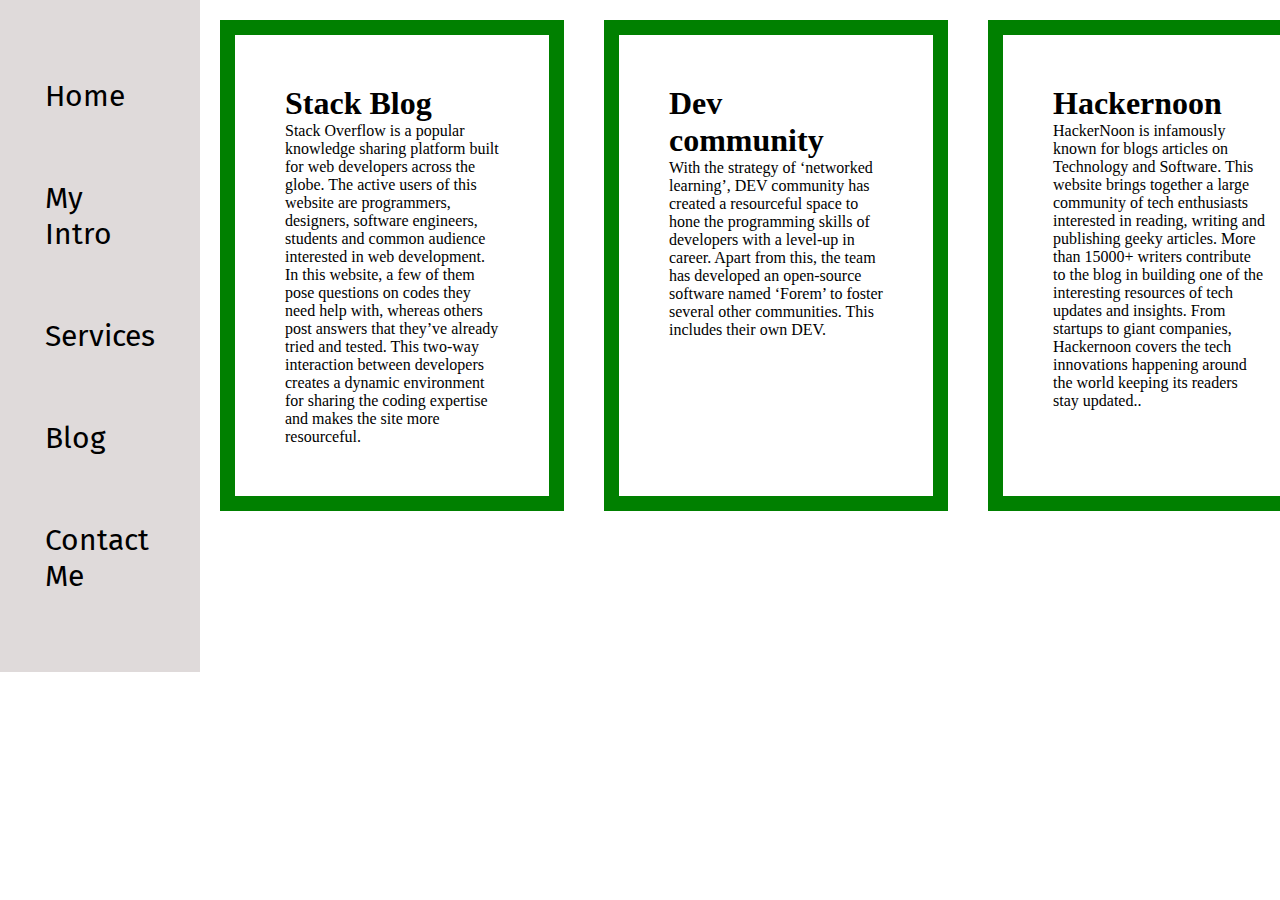
<file: tejashri/blog.html>
<!DOCTYPE html>
<html lang="en">
<head>
    <meta charset="UTF-8">
    <meta http-equiv="X-UA-Compatible" content="IE=edge">
    <meta name="viewport" content="width=device-width, initial-scale=1.0">
    <title>Tejashree kale- Web Developer,programmer</title>
    <link rel="stylesheet" href="style.css">
</head>
<body>
    <div class="container">
    <div class="sidebar">
        
        <nav>
            <ul>
            <li><a href="/">Home</a></li>
            <li><a href="/intro.html">My Intro</a></li>
            <li><a href="/services.html">Services</a></li>
            <li><a href="/blog.html">Blog</a></li>
            <li><a href="/contact.html">Contact Me</a></li>
        </ul>
        </nav>
    </div>
    <div class="main">
        <div class="blog container">
            <div class="blogcontainer">
                <h1>Stack Blog</h1>
                <p>   Stack Overflow is a popular knowledge sharing platform built for web developers across the globe. The active users of this website are programmers, designers, software engineers, students and common audience interested in web development. 
                    In this website, a few of them pose questions on codes they need help with, whereas others post answers that they’ve already tried and tested. This two-way interaction between developers creates a dynamic environment for sharing the coding expertise and makes the site more resourceful.</p>
            </div>

            <div class="blogcontainer">
                <h1>Dev community</h1>
                <p>  With the strategy of ‘networked learning’, DEV community has created a resourceful space to hone the programming skills of developers with a level-up in career. Apart from this, the team has developed an open-source software named ‘Forem’ to foster several other communities. This includes their own DEV. </p>
            </div>

            <div class="blogcontainer">
                <h1>Hackernoon</h1>
                <p>  HackerNoon is infamously known for blogs articles on Technology and Software. This website brings together a large community of tech enthusiasts interested in reading, writing and publishing geeky articles. 

                    More than 15000+ writers contribute to the blog in building one of the interesting resources of tech updates and insights. From startups to giant companies, Hackernoon covers the tech innovations happening around the world keeping its readers stay updated..</p>
            </div>
            
        </div>
    </div>
</body>
</html>
</file>
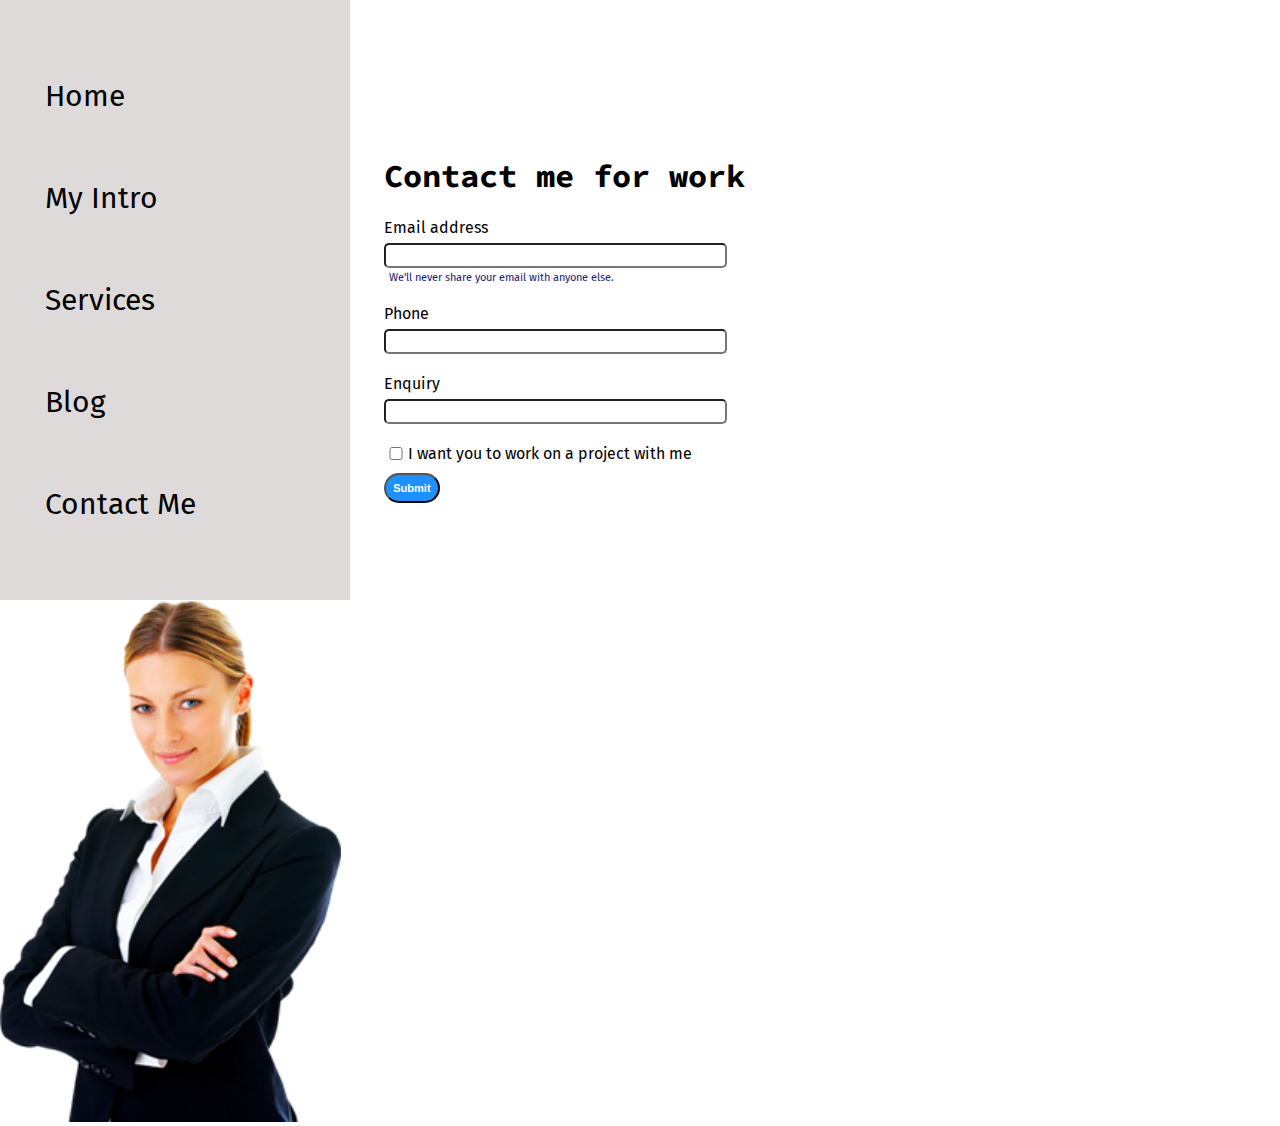
<file: tejashri/contact.html>
<!DOCTYPE html>
<html lang="en">
<head>
    <meta charset="UTF-8">
    <meta http-equiv="X-UA-Compatible" content="IE=edge">
    <meta name="viewport" content="width=device-width, initial-scale=1.0">
    <title>Tejashree kale- Web Developer,programmer</title>
    <link rel="stylesheet" href="style.css">
</head>
<body>
    <div class="container">
    <div class="sidebar">
        
        <nav>
            <ul>
            <li><a href="/">Home</a></li>
            <li><a href="/intro.html">My Intro</a></li>
            <li><a href="/services.html">Services</a></li>
            <li><a href="/blog.html">Blog</a></li>
            <li><a href="/contact.html">Contact Me</a></li>
        </ul>
        </nav>
    </div>
    <div class="main">
        <div class="contactform">
            <h1>Contact me for work</h1>
            <form>
                <div class="mb-3">
                  <label for="clientemail" class="form-label">Email address</label>
                  <input type="email" class="form-control" id="clientemail" aria-describedby="emailHelp">
                  <div id="emailHelp" class="form-text">We'll never share your email with anyone else.</div>
                </div>
                <div class="mb-3">
                  <label for="clientphone" class="form-label">Phone</label>
                  <input type="phone" class="form-control" id="clientphone">
                </div>
                <div class="mb-3">
                  <label for="clientphone" class="form-label">Enquiry</label>
                  <input type="phone" class="form-control" id="clientphone">
                </div>
                <div class="mb-3"id="form-check">
                  <input type="checkbox" class="form-check-input" id="isclient">
                  <label class="form-check-label" for="isclient">I want you to work on a project with me</label>
                </div>
                <button type="submit" class="btn btn-sm">Submit</button>
              </form>
        </div>
                </div>
            </div>
            <div class="devPic"><img src="dev.png" alt="Tejashri Kale"></div>
        </div>
    </div>
</body>
</html>
</file>
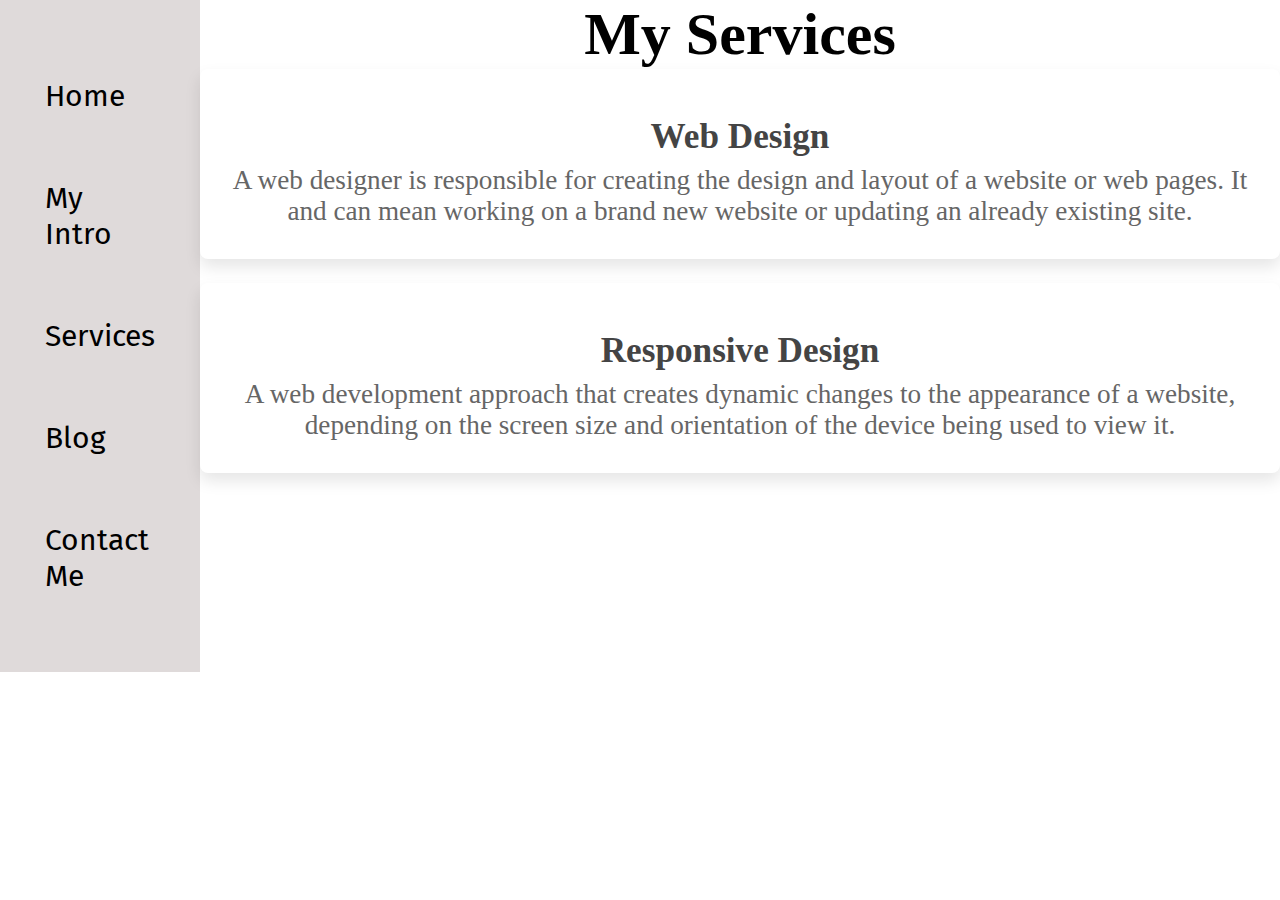
<file: tejashri/services.html>
<!DOCTYPE html>
<html lang="en">
<head>
    <meta charset="UTF-8">
    <meta http-equiv="X-UA-Compatible" content="IE=edge">
    <meta name="viewport" content="width=device-width, initial-scale=1.0">
    <title>Tejashree kale- Web Developer,programmer</title>
    <link rel="stylesheet" href="style.css">
</head>
<body>
    <div class="container">
    <div class="sidebar">
        
        <nav>
            <ul>
            <li><a href="/">Home</a></li>
            <li><a href="/intro.html">My Intro</a></li>
            <li><a href="/services.html">Services</a></li>
            <li><a href="/blog.html">Blog</a></li>
            <li><a href="/contact.html">Contact Me</a></li>
        </ul>
        </nav>
    </div>
<section class="service" id="service">
    <h1 class="heading"><span> My </span> Services</h1>

    <div class="box-container">
      <div class="box">
        <i class="fas fa-code"></i>
        <h3>Web Design</h3>
        <p>
          A web designer is responsible for creating the design and layout of
          a website or web pages. It and can mean working on a brand new
          website or updating an already existing site.
        </p>
      </div>

      <div class="box">
        <i class="fas fa-mobile"></i>
        <h3>Responsive Design</h3>
        <p>
          A web development approach that creates dynamic changes to the
          appearance of a website, depending on the screen size and
          orientation of the device being used to view it.
        </p>
      </div>
    </div>
  </section>
</body>
</html>
</file>
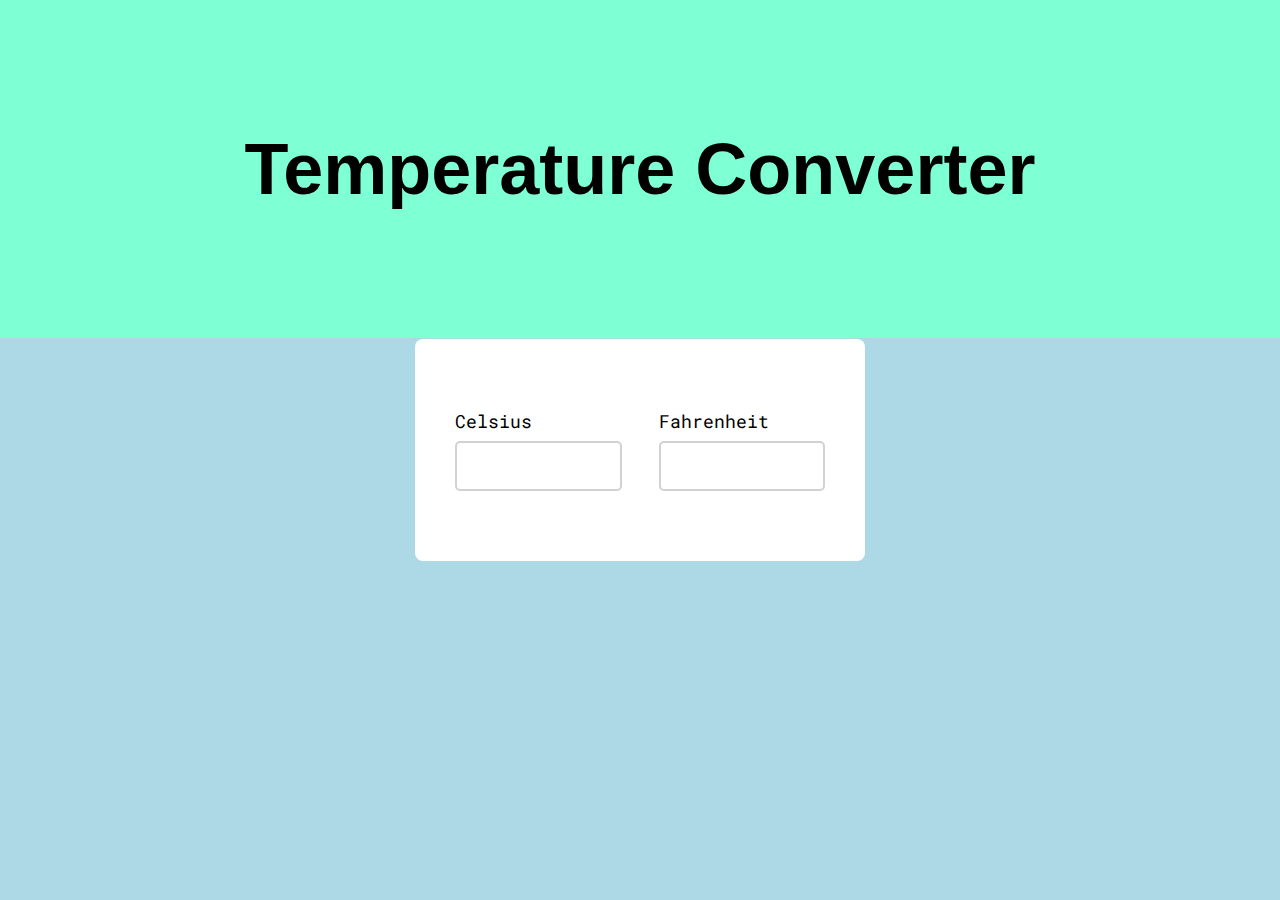
<file: temperature/converter.html>
<!DOCTYPE html>
<html lang="en">
<head>
    <title>Temperature Converter</title>
    <link rel="preconnect" href="https://fonts.gstatic.com" />
    <link
      href="https://fonts.googleapis.com/css2?family=Roboto+Mono:wght@500&display=swap"
      rel="stylesheet"
    />
    <link rel="stylesheet"href="./convert.css">
</head>
<body>
    <div>
        <h1 class="headline">Temperature Converter</h1>
    </div>
    <div class="tempconvert">
        <div class="container">
            <label for="celsius">Celsius</label>
            <input type="number" id="celsius" oninput="celToFar()"/>
        </div>
        <div class="container">
            <label for="fahrenheit">Fahrenheit</label>
            <input type="number" id="fahrenheit" oninput="farToCel()"/>
        </div>
    </div>

    <script src="tempcon.js"></script>
    
</body>
</html>
</file>
<file: tejashri/style.css>
@import url('http://fonts.googleapis.com/css2?family=Fira+Sans&display=swap');
@import url('https://fonts.googleapis.com/css2?family=Source+Code+Pro:wght@300&display=swap');
*{
    margin: 0;
    padding:0;
}

.sidebar{
    background-color: rgb(223, 218, 218);
    width: 434px;
    font-family: 'Fira Sans', sans-serif;
}

.sidebar nav{
  padding: 45px;
}

.sidebar nav li{
    list-style: none;
    font-size: 30px;
    padding: 33px 0;
}

.sidebar nav li a{
   text-decoration: none;
   color:black;
}

.main{
    /*background-color: yellow;*/
    width: 90vw;
}

.container{
    display: flex;
    
}

.infoContainer{
    /*background-color: rgb(202, 9, 128);*/
    height: 58vh;
    width: 80vw;
    margin: 144px auto;
    display: flex;
    justify-content: space-around;
}

.devInfo{
    display: flex;
    justify-content: center;
    flex-direction: column;
    font-family: "Source Code Pro", monospace;
}
.hello{
    font-size: 40px;
    font-family: "Fira Sans", sans-serif;
    
}

.name{
    font-size: 30px;
    font-weight: bold;
    font-family: "Fira Sans", sans-serif;
}

.about{
    font-size:25px;
}

.moreabout{
    font-size: 22px;
    margin-top: 23px;
    font-family: "Fira Sans", sans-serif;

}

.buttons{
    margin-top: 34px;
}
.btn{
    padding: 7px 7px;
    border-radius: 22px;
    color:white;
    background-color: dodgerblue;
    font-weight: bold;
    font-size: 11px;
    margin:0 3 px;
    cursor: pointer;
}

.btn:hover{ 
    background-color: white;
    color:dodgerblue;
 }
.devPic img{
    height:58vh;
}

.contactform {
    padding: 0 34px;
    padding-top: 144px;
    font-family: "Fira Sans", sans-serif;
}

.contactform h1{
    font-family: "Source Code Pro", monospace;
    padding: 12px 0;
}

.contactform form div{
    padding:10px 0;
    display: flex;
    flex-direction: column;
}

.contactform form div input{
    width:26vw;
    border-radius: 5px;
    margin:6px 0 0 0;
    padding:3px;
}

#emailHelp{
    font-size: 11px;
    color:midnightblue;
    margin: 0 5px;
    padding: 3px 0 0;
}

#form-check{
    flex-direction: row;
}

#form-check input{
  width: 24px;
  margin: 3px 0;
}

.blogcontainer{
    
        width: 300px;
        border: 15px solid green;
        padding: 50px;
        margin: 20px;
 }
 .service .box-container{
    display: flex;
    flex-wrap: wrap;
    gap:1.5rem;
}

.service .box-container .box{
    flex:1 1 30rem;
    text-align: center;
    padding:2rem;
    background:#fff;
    border-radius: .5rem;
    box-shadow:0 .5rem 1rem rgba(0,0,0,.1);
}

.service .box-container .box i{
    height:6rem;
    width:6rem;
    line-height: 6rem;
    font-size: 2.5rem;
    color:#fff;
    background:var(--main-color);
    border-radius: 50%;
}

.service .box-container .box h3{
    color:#444;
    font-size: 2.2rem;
    padding-top: 1rem;
}

.service .box-container .box p{
    color:#666;
    font-size: 1.7rem;
    padding-top: .5rem;
}
.heading{
    text-align: center;
    font-size: 60px;
}
</file>
<file: temperature/convert.css>
*,
*:before,
*:after{
    padding: 0;
    margin: 0;
    box-sizing: border-box;
    font-family: "Roboto Mono",monospace;
    font-size: 18px;
}

body{
    background-color: lightblue;
}

.tempconvert{
    width: 450px;
    background-color: #ffff;
    position: absolute;
    padding: 70px 40px;
    transform: translate(-50%,-50%);
    left: 50%;
    top: 50%;
    box-shadow: blue;
    border-radius: 8px;
    display: flex;
    justify-content: space-between;
}

.container{
    width: 45%;
}

input{
    width: 100%;
    height: 50px;
    border-radius: 5px;
    border: 2px solid #d2d2d2;
    outline: none;
    margin-top: 8px;
    padding: 0 10px;  
}
input:focus{
    border-color: #3164ff;
}
.headline{
    text-align: center;
    padding: 10%;
    font-family: 'Franklin Gothic Medium', 'Arial Narrow', Arial, sans-serif;
    font-style: normal;
    background-color: aquamarine;
    font-size: 400%;
}
</file>
